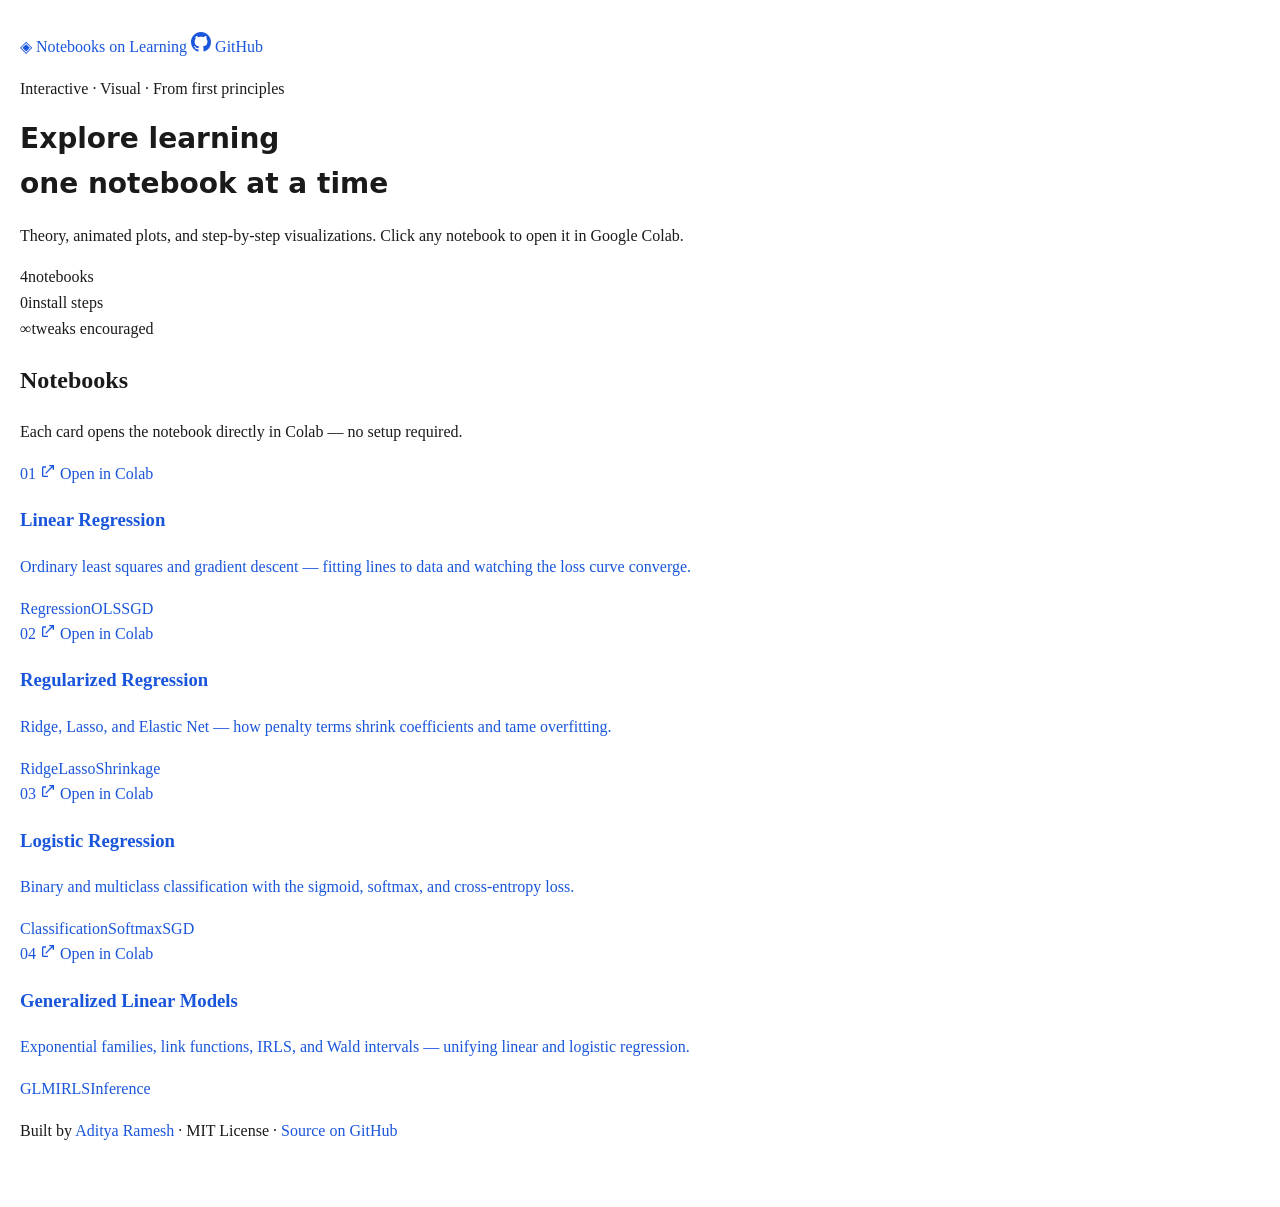
<file: docs/index.html>
<!DOCTYPE html>
<html lang="en">
  <head>
    <meta charset="UTF-8" />
    <meta name="viewport" content="width=device-width, initial-scale=1.0" />
    <meta
      name="description"
      content="Interactive notebooks exploring machine learning, statistics, and AI through toy examples and visualizations."
    />
    <title>Notebooks on Learning</title>
    <link rel="preconnect" href="https://fonts.googleapis.com" />
    <link rel="preconnect" href="https://fonts.gstatic.com" crossorigin />
    <link
      href="https://fonts.googleapis.com/css2?family=DM+Sans:ital,opsz,wght@0,9..40,400;0,9..40,500;0,9..40,600;0,9..40,700;1,9..40,400&family=JetBrains+Mono:wght@400;500&display=swap"
      rel="stylesheet"
    />
    <link rel="stylesheet" href="styles.css" />
  </head>
  <body>
    <div class="bg-glow bg-glow--left" aria-hidden="true"></div>
    <div class="bg-glow bg-glow--right" aria-hidden="true"></div>
    <div class="bg-grid" aria-hidden="true"></div>

    <header class="hero">
      <nav class="nav">
        <a class="nav__brand" href="#">
          <span class="nav__logo" aria-hidden="true">◈</span>
          Notebooks on Learning
        </a>
        <a
          class="nav__github"
          href="https://github.com/rameshaditya-me/Easy-Classical-ML-DL"
          target="_blank"
          rel="noopener noreferrer"
        >
          <svg viewBox="0 0 24 24" width="20" height="20" aria-hidden="true">
            <path
              fill="currentColor"
              d="M12 0C5.37 0 0 5.37 0 12c0 5.31 3.435 9.795 8.205 11.385.6.105.825-.255.825-.57 0-.285-.015-1.23-.015-2.235-3.015.555-3.795-.735-4.035-1.41-.135-.345-.72-1.41-1.23-1.695-.42-.225-1.02-.78-.015-.795.945-.015 1.62.87 1.845 1.23 1.08 1.815 2.805 1.305 3.495.99.105-.78.42-1.305.765-1.605-2.67-.3-5.46-1.335-5.46-5.925 0-1.305.465-2.385 1.23-3.225-.12-.3-.54-1.53.12-3.18 0 0 1.005-.315 3.3 1.23.96-.27 1.98-.405 3-.405s2.04.135 3 .405c2.295-1.56 3.3-1.23 3.3-1.23.66 1.65.24 2.88.12 3.18.765.84 1.23 1.905 1.23 3.225 0 4.605-2.805 5.625-5.475 5.925.435.375.81 1.095.81 2.22 0 1.605-.015 2.895-.015 3.3 0 .315.225.69.825.57A12.02 12.02 0 0 0 24 12c0-6.63-5.37-12-12-12z"
            />
          </svg>
          GitHub
        </a>
      </nav>

      <div class="hero__content">
        <p class="hero__eyebrow">Interactive · Visual · From first principles</p>
        <h1 class="hero__title">Explore learning<br /><span>one notebook at a time</span></h1>
        <p class="hero__tagline">
          Theory, animated plots, and step-by-step visualizations. Click any notebook to open it in Google Colab.
        </p>
        <div class="hero__stats" id="stats"></div>
      </div>
    </header>

    <main class="main">
      <section class="notebooks" aria-labelledby="notebooks-heading">
        <div class="section-head">
          <h2 id="notebooks-heading">Notebooks</h2>
          <p>Each card opens the notebook directly in Colab — no setup required.</p>
        </div>
        <div class="cards" id="cards" role="list"></div>
      </section>
    </main>

    <footer class="footer">
      <p>
        Built by
        <a href="https://rameshaditya-me.github.io/portfolio/" target="_blank" rel="noopener noreferrer"
          >Aditya Ramesh</a
        >
        · MIT License ·
        <a
          href="https://github.com/rameshaditya-me/Easy-Classical-ML-DL"
          target="_blank"
          rel="noopener noreferrer"
          >Source on GitHub</a
        >
      </p>
    </footer>

    <script>
      const REPO = "rameshaditya-me/Easy-Classical-ML-DL";
      const BRANCH = "main";

      const NOTEBOOKS = [
        {
          title: "Linear Regression",
          description:
            "Ordinary least squares and gradient descent — fitting lines to data and watching the loss curve converge.",
          path: "src/notebooks/linear-regression/linear-regression.ipynb",
          tags: ["Regression", "OLS", "SGD"],
          accent: "#60a5fa",
        },
        {
          title: "Regularized Regression",
          description:
            "Ridge, Lasso, and Elastic Net — how penalty terms shrink coefficients and tame overfitting.",
          path: "src/notebooks/regularized-regression/regression_regularized.ipynb",
          tags: ["Ridge", "Lasso", "Shrinkage"],
          accent: "#a78bfa",
        },
        {
          title: "Logistic Regression",
          description:
            "Binary and multiclass classification with the sigmoid, softmax, and cross-entropy loss.",
          path: "src/notebooks/logistic-regression/logistic_regression.ipynb",
          tags: ["Classification", "Softmax", "SGD"],
          accent: "#34d399",
        },
        {
          title: "Generalized Linear Models",
          description:
            "Exponential families, link functions, IRLS, and Wald intervals — unifying linear and logistic regression.",
          path: "src/notebooks/generalized-linear-models/generalized-linear-models.ipynb",
          tags: ["GLM", "IRLS", "Inference"],
          accent: "#f472b6",
        },
      ];

      function colabUrl(path) {
        return `https://colab.research.google.com/github/${REPO}/blob/${BRANCH}/${path}`;
      }

      function renderStats() {
        document.getElementById("stats").innerHTML = `
          <div class="stat"><span class="stat__value">${NOTEBOOKS.length}</span><span class="stat__label">notebooks</span></div>
          <div class="stat"><span class="stat__value">0</span><span class="stat__label">install steps</span></div>
          <div class="stat"><span class="stat__value">∞</span><span class="stat__label">tweaks encouraged</span></div>
        `;
      }

      function renderCards() {
        const container = document.getElementById("cards");
        container.innerHTML = NOTEBOOKS.map((nb, i) => {
          const tags = nb.tags.map((t) => `<span class="tag">${t}</span>`).join("");
          return `
            <a
              class="card"
              role="listitem"
              href="${colabUrl(nb.path)}"
              target="_blank"
              rel="noopener noreferrer"
              style="--accent: ${nb.accent}; --delay: ${i * 80}ms"
              aria-label="Open ${nb.title} in Google Colab"
            >
              <div class="card__shine" aria-hidden="true"></div>
              <div class="card__top">
                <span class="card__index">${String(i + 1).padStart(2, "0")}</span>
                <span class="card__colab">
                  <svg viewBox="0 0 24 24" width="16" height="16" aria-hidden="true">
                    <path fill="currentColor" d="M14 3v2h3.59l-9.83 9.83 1.41 1.41L19 6.41V10h2V3h-7zm-2 16H5V7h4V5H5a2 2 0 0 0-2 2v12a2 2 0 0 0 2 2h7v-2z"/>
                  </svg>
                  Open in Colab
                </span>
              </div>
              <h3 class="card__title">${nb.title}</h3>
              <p class="card__desc">${nb.description}</p>
              <div class="card__tags">${tags}</div>
            </a>
          `;
        }).join("");
      }

      renderStats();
      renderCards();
    </script>
  </body>
</html>
</file>
<file: docs/styles.css>
*,
*::before,
*::after {
  box-sizing: border-box;
}

:root {
  --text: #1a1a1a;
  --text-muted: #444;
  --text-subtle: #555;
  --text-faint: #666;
  --bg: #fff;
  --link: #1a56db;
  --border: #ddd;
  --border-light: #eee;
  --toggle-bg: #f3f4f6;
  --toggle-hover: #e5e7eb;
  --code-bg: #f6f8fa;
}

html[data-theme="dark"] {
  --text: #e8e6e3;
  --text-muted: #b8b4ad;
  --text-subtle: #9c9890;
  --text-faint: #8a8680;
  --bg: #1a1a1a;
  --link: #7eb6ff;
  --border: #3a3a3a;
  --border-light: #2e2e2e;
  --toggle-bg: #2e2e2e;
  --toggle-hover: #3a3a3a;
  --code-bg: #161b22;
}

html {
  font-size: 16px;
}

body {
  margin: 0;
  padding: 2rem 1.25rem 3rem;
  font-family: Georgia, "Times New Roman", serif;
  line-height: 1.6;
  color: var(--text);
  background: var(--bg);
  transition: background 0.2s ease, color 0.2s ease;
}

a {
  color: var(--link);
  text-decoration: none;
}

a:hover {
  text-decoration: underline;
}

.site-header {
  max-width: 42rem;
  margin: 0 auto 2.5rem;
  display: flex;
  align-items: center;
  justify-content: space-between;
  gap: 1rem;
}

.site-name {
  font-family: system-ui, -apple-system, sans-serif;
  font-size: 1.1rem;
  font-weight: 600;
  color: inherit;
  text-decoration: none;
}

.site-name:hover {
  text-decoration: none;
}

.site-nav {
  display: flex;
  align-items: center;
  gap: 0.75rem;
  font-family: system-ui, -apple-system, sans-serif;
  font-size: 0.95rem;
}

.theme-toggle {
  display: grid;
  place-items: center;
  width: 2rem;
  height: 2rem;
  padding: 0;
  border: 1px solid var(--border);
  border-radius: 0.4rem;
  background: var(--toggle-bg);
  color: var(--text);
  cursor: pointer;
  transition: background 0.15s ease, border-color 0.15s ease;
}

.theme-toggle:hover {
  background: var(--toggle-hover);
}

.theme-toggle .icon {
  grid-area: 1 / 1;
}

.icon-moon {
  display: none;
}

html[data-theme="dark"] .icon-sun {
  display: none;
}

html[data-theme="dark"] .icon-moon {
  display: block;
}

.content {
  max-width: 42rem;
  margin: 0 auto;
}

h1 {
  font-family: system-ui, -apple-system, sans-serif;
  font-size: 1.75rem;
  font-weight: 700;
  margin: 0 0 0.75rem;
}

.content-loading,
.content-error {
  margin: 0;
  color: var(--text-muted);
}

.content-error {
  color: #c0392b;
}

html[data-theme="dark"] .content-error {
  color: #f87171;
}

.content > :first-child {
  margin-top: 0;
}

.content > :last-child {
  margin-bottom: 0;
}

.content p {
  margin: 0 0 1.5rem;
  color: var(--text-muted);
}

.content hr {
  border: 0;
  border-top: 1px solid var(--border);
  margin: 0 0 1.5rem;
}

.content ul {
  margin: 0;
  padding-left: 1.25rem;
}

.content li {
  margin-bottom: 0.35rem;
}

.content.article h1,
.content.article h2,
.content.article h3,
.content.article h4 {
  font-family: system-ui, -apple-system, sans-serif;
  color: var(--text);
  line-height: 1.3;
}

.content.article h2 {
  font-size: 1.35rem;
  margin: 2rem 0 0.75rem;
}

.content.article h3 {
  font-size: 1.1rem;
  margin: 1.5rem 0 0.5rem;
}

.content.article p {
  color: var(--text);
}

.content.article img {
  display: block;
  max-width: 100%;
  height: auto;
  margin: 1rem 0;
  border-radius: 0.35rem;
  border: 1px solid var(--border);
}

.content.article pre {
  overflow-x: auto;
  margin: 1rem 0 1.5rem;
  padding: 0;
  border-radius: 0.45rem;
  border: 1px solid var(--border);
}

.content.article pre code {
  display: block;
  padding: 1rem;
  font-family: ui-monospace, "SF Mono", Menlo, monospace;
  font-size: 0.85rem;
  line-height: 1.5;
}

.content.article :not(pre) > code {
  font-family: ui-monospace, "SF Mono", Menlo, monospace;
  font-size: 0.88em;
  padding: 0.15em 0.35em;
  border-radius: 0.25rem;
  background: var(--code-bg);
  border: 1px solid var(--border);
}

.content.article blockquote {
  margin: 1rem 0 1.5rem;
  padding-left: 1rem;
  border-left: 3px solid var(--border);
  color: var(--text-muted);
}

.site-footer {
  max-width: 42rem;
  margin: 3rem auto 0;
  padding-top: 1.5rem;
  border-top: 1px solid var(--border-light);
  font-family: system-ui, -apple-system, sans-serif;
  font-size: 0.9rem;
  color: var(--text-faint);
}

.site-footer p {
  margin: 0;
}
</file>
